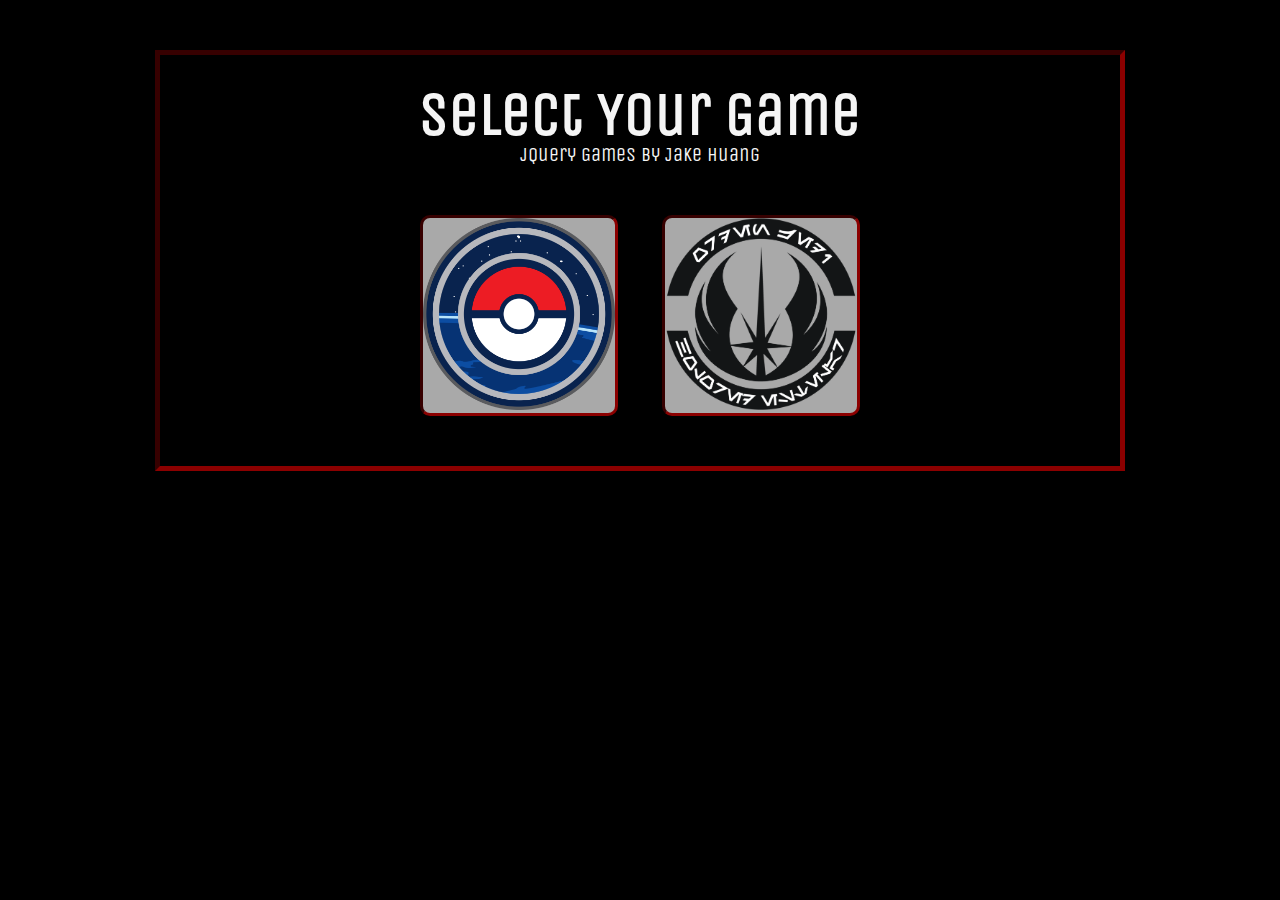
<file: index.html>
<!DOCTYPE html>
<html lang="en">
<head>
    <meta charset="UTF-8">
    <meta name="viewport" content="width=device-width, initial-scale=1.0">
    <meta http-equiv="X-UA-Compatible" content="ie=edge">
    <title>jQuery Game Selection</title>
    <script src="https://cdnjs.cloudflare.com/ajax/libs/jquery/3.2.1/jquery.min.js"></script>
    <link rel="stylesheet" href="css/reset.css">
    <link href="https://fonts.googleapis.com/css?family=Audiowide|Exo+2|Russo+One|Unica+One" rel="stylesheet">

    <style>
    html, body{
        background-color: black;
        
    }
    .main{
        margin: 50px auto;
        border: darkred inset 5px;
        width: 75%;

    }
    a{
        width: 20%;
        border: darkred inset 3px;
        border-radius: 10px;
        background-color: darkgray;
        display: inline-block;
    }
    img{
        width: 100%;
    }
    .divbody{
        text-align: center;
        margin: 50px auto;
    }
    header{
        text-align: center;
        margin: 30px auto;
        color: whitesmoke;
        font-weight: 700;
        /* font-family: 'Exo 2', sans-serif; */
        /* font-family: 'Russo One', sans-serif; */
        /* font-family: 'Audiowide', cursive; */
        font-family: 'Unica One', cursive;
    }
    h1{
        font-size: 60px;
    }
    h5{
        font-size: 20px;
        font-weight: 200;
    }
    .button{
        margin: 20px;
        display: inline;
    }
    </style>

</head>
<body>
    <div class = "main">
        <header>
            <h1>Select Your Game</h1>
            <h5>jQuery Games by Jake Huang</h5>
        </header>
        <div class = "divbody">
            <div class = "button">
                <a href="pokemon/index.html"><img src="img/pklogo.png" alt="Pokemon"></a>
            </div>
            <div class = "button">
                <a href="starwars/index.html"><img src="img/swlogo.png" alt="Star Wars"></a>
            </div>
        </div>
    </div>
</body>
</html>
</file>
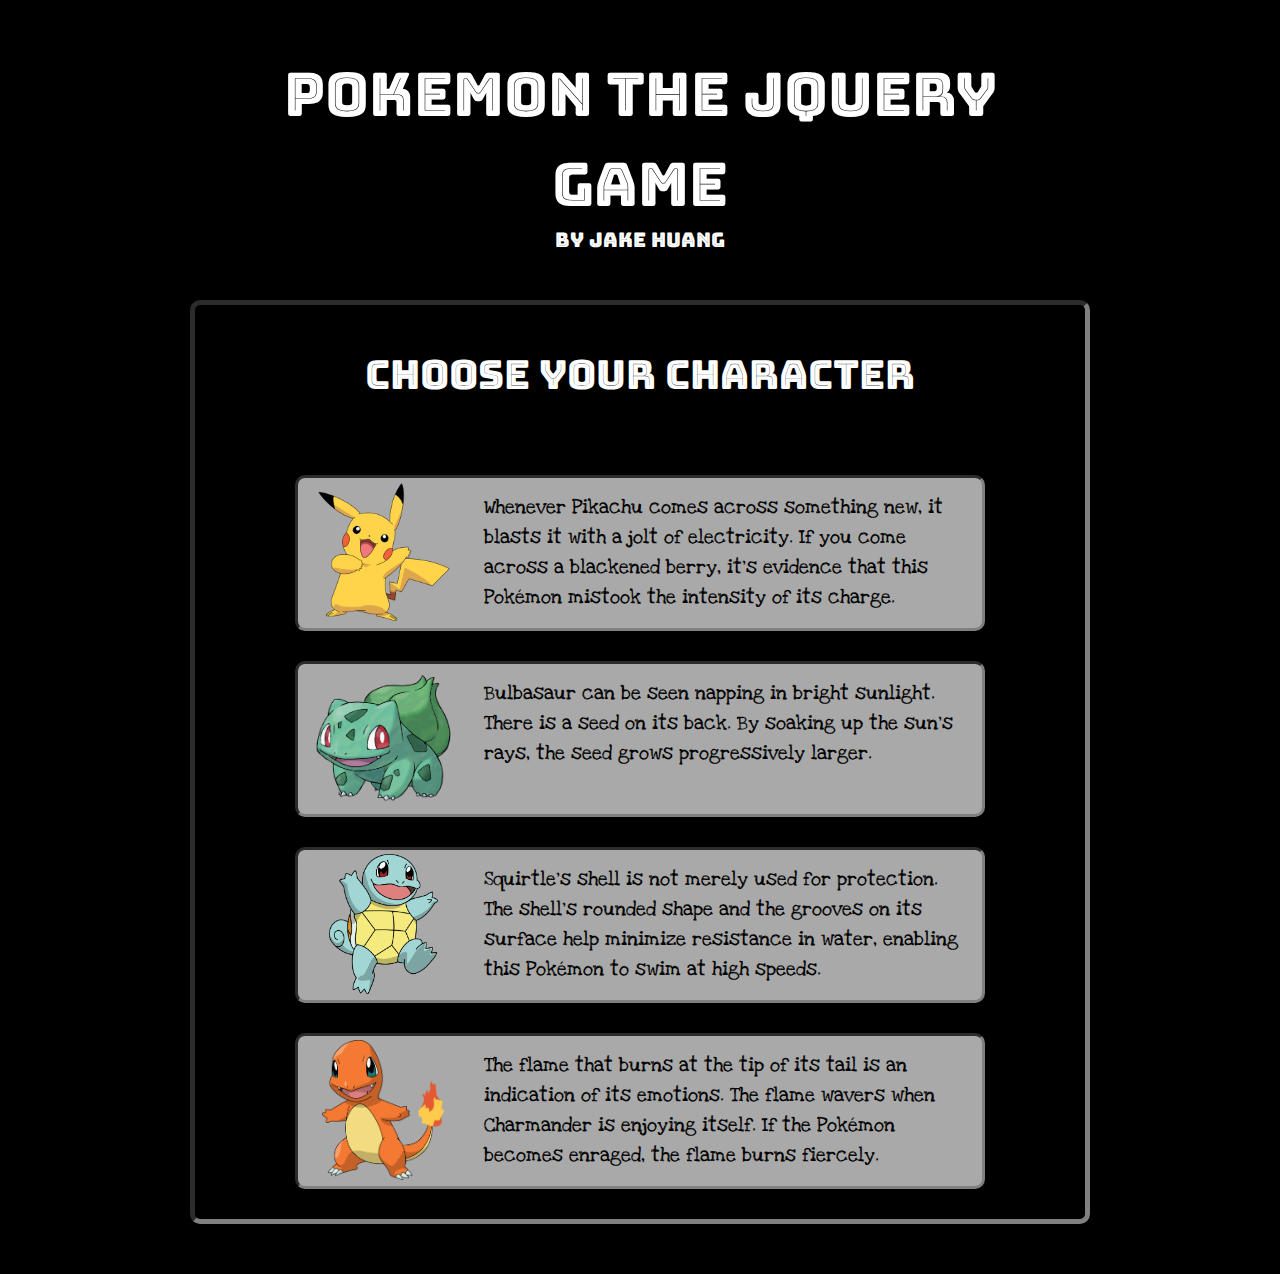
<file: pokemon/index.html>
<!DOCTYPE html>
<html lang="en">
<head>
    <meta charset="UTF-8">
    <meta name="viewport" content="width=device-width, initial-scale=1.0">
    <meta http-equiv="X-UA-Compatible" content="ie=edge">
    <title>Pokemon Game</title>

    <link rel="stylesheet" href="../css/reset.css">
    <link rel="stylesheet" href="css/style.css">
    <link href="https://fonts.googleapis.com/css?family=Bungee+Inline|Fredericka+the+Great|Love+Ya+Like+A+Sister|Major+Mono+Display" rel="stylesheet">
    <script src="https://cdnjs.cloudflare.com/ajax/libs/jquery/3.2.1/jquery.min.js"></script>

</head>
<body>
    <div class = "container">
        <header>
            <h1>Pokemon the jQuery Game</h1>
            <h5>by Jake Huang</h5>
        </header>
        <div class = "main">
            <div class = wbox>
                <div class = wfront></div>
                <div class = wback></div>
            </div>
            <div class = lbox>
                <div class = lfront></div>
                <div class = lback></div>
            </div>
            <div class = "mode">
                <h2 class = "mode-instruction">Choose Your Character</h2>
            </div>
            <div class = battleMode>
                <div class = bmPlayer>
                    <div class = pchit></div>
                    <div class = "bmCharacter"></div>
                    <div class = "bmStatGroup">
                        <p id = "pmon"></p>
                        <p class = "bmStats" id = "lvl"></p>
                        <p class = "bmStats" id = "hp"></p>
                        <p class = "bmStats" id = "atk"></p>
                        <p class = "bmStats" id = "def"></p>
                        <p class = "bmStats" id = "sa"></p>
                        <p class = "bmStats" id = "sd"></p>
                        <p class = "bmStats" id = "s"></p>
                    </div>
                </div>
                <div class = bmVs>
                    <img src = "img/vs.png" class = bmVs id = versus>
                    <ul class = "actionBtn">
                        <li>
                            <button id = "attack" class = "btnVS"></button>
                            <button id = "attack" class = "btnVS"></button>
                            <button id = "attack" class = "btnVS"></button>
                            <button id = "attack" class = "btnVS"> Attack </button>
                        </li>
                    </ul>
                    <ul class = "actionBtn">
                        <li>
                            <button id = "special" class = "btnVS"></button>
                            <button id = "special" class = "btnVS"></button>
                            <button id = "special" class = "btnVS"></button>
                            <button id = "special" class = "btnVS"> Special </button>
                        </li>
                    </ul>
                    <ul class = "actionBtn">
                        <li>
                            <button id = "defend" class = "btnVS"></button>
                            <button id = "defend" class = "btnVS"></button>
                            <button id = "defend" class = "btnVS"></button>
                            <button id = "defend" class = "btnVS"> Defend </button>
                        </li>
                    </ul>
                </div>
                <div class = bmEnemy>
                    <div class = echit></div>
                    <div class = "bmCharacter" id = "bmEnemyChar"></div>
                    <div class = "bmStatGroup" id = "bmEnemyStatGroup">
                        <p id = "epmon"></p>
                        <p class = "bmeStats" id = "elvl"></p>
                        <p class = "bmeStats" id = "ehp"></p>
                        <p class = "bmeStats" id = "eatk"></p>
                        <p class = "bmeStats" id = "edef"></p>
                        <p class = "bmeStats" id = "esa"></p>
                        <p class = "bmeStats" id = "esd"></p>
                        <p class = "bmeStats" id = "es"></p>
                    </div>
                </div>
            </div>
            <div class = "commentary">
                <p class = commentaryP></p>
            </div>
            <div class = "characters" id = "pikachu">
                <button class = "Pikachu" id = "characterBox"><img src="img/pikachu.png" alt="Pikachu" id = "characterPix"></button>
                <p>Whenever Pikachu comes across something new, it blasts it with a jolt of electricity. If you come across a blackened berry, it's evidence that this Pokémon mistook the intensity of its charge. </p>
            </div>
            <div class = "characters" id = "bulbasaur">
                <button class = "Bulbasaur" id = "characterBox"><img src="img/bulbasaur.png" alt="Bulbasaur" id = "characterPix"></button>
                <p>Bulbasaur can be seen napping in bright sunlight. There is a seed on its back. By soaking up the sun's rays, the seed grows progressively larger. </p>
            </div>
            <div class = "characters" id = "squirtle">
                <button class = "Squirtle" id = "characterBox"><img src="img/squirtle.png" alt="Squirtle" id = "characterPix"></button>
                <p>Squirtle's shell is not merely used for protection. The shell's rounded shape and the grooves on its surface help minimize resistance in water, enabling this Pokémon to swim at high speeds. </p>
            </div>
            <div class = "characters" id = "charmander">
                <button class = "Charmander" id = "characterBox"><img src="img/charmander.png" alt="Charmander" id = "characterPix"></button>
                <p>The flame that burns at the tip of its tail is an indication of its emotions. The flame wavers when Charmander is enjoying itself. If the Pokémon becomes enraged, the flame burns fiercely. </p>
            </div>
        </div>
    </div>



    <script src="js/pokemon.js"></script>
</body>
</html>
</file>
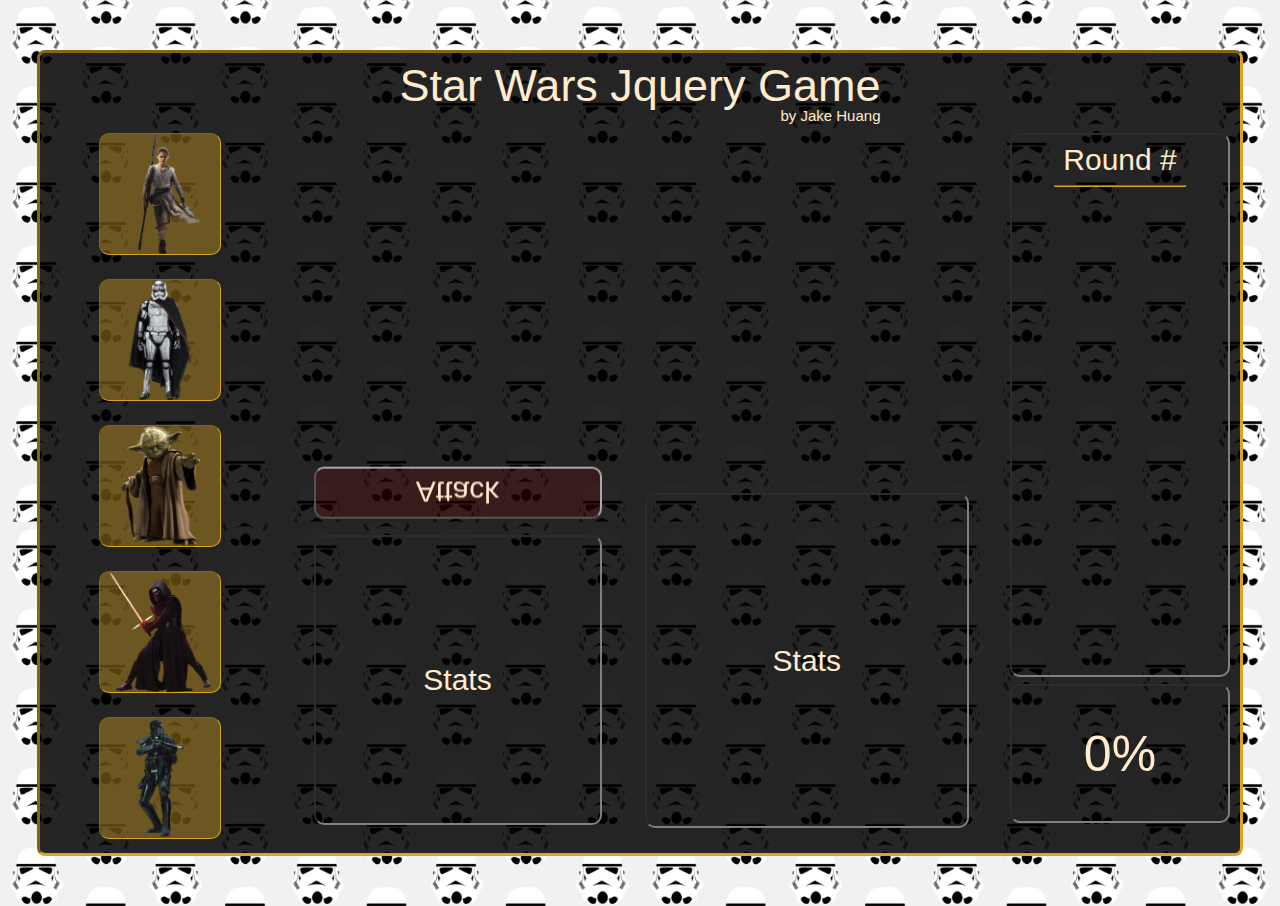
<file: starwars/index.html>
<!DOCTYPE html>
<html lang="en">
<head>
    <meta charset="UTF-8">
    <meta name="viewport" content="width=device-width, initial-scale=1.0">
    <meta http-equiv="X-UA-Compatible" content="ie=edge">
    <title>Starwars Game</title>

    <link rel="stylesheet" href="css/reset.css">
    <link rel="stylesheet" href="css/style.css">
    <script src="https://cdnjs.cloudflare.com/ajax/libs/jquery/3.2.1/jquery.min.js"></script>

</head>
<body>
    <div class = container>
        <header>
            <h1>Star Wars Jquery Game</h1>
            <h5>by Jake Huang</h5>
        </header>
        <div class = icontainer>
            <div class = selection>
                <div class = pselection>
                    <div id = rey></div>
                    <div id = strooper></div>
                    <div id = yoda></div>
                    <div id = kylo></div>
                    <div id = dtrooper></div>
                </div>
                <div class = eselection>
                    <div id = rey></div>
                    <div id = strooper></div>
                    <div id = yoda></div>
                    <div id = kylo></div>
                    <div id = dtrooper></div>
                </div>
              </div>
            <div class = fight>
                <div class = player>
                    <div id = ppic></div>
                    <div id = pattack>
                        <h3>Attack</h3>
                    </div>
                    <div id = pstat>
                        <h3>Stats</h3>
                    </div>
                </div>
                <div class = cpu>
                    <div id = cpic></div>
                    <div id = cstat>
                        <h3>Stats</h3>
                    </div>
                </div>
            </div>
            <div class = result>
                <div id = round>
                    <div id = rnum>
                        <h3>Round #</h3>
                    </div>
                    <div id = defeated></div>
                </div>
                <div id = complete>
                    <h2 id = percentage>0%</h2>
                </div>
            </div>
            <div class = youwin></div>
            <div class = youlose></div>
        </div>
    </div>

<script src="js/starwars.js"></script>

</body>
</html>
</file>
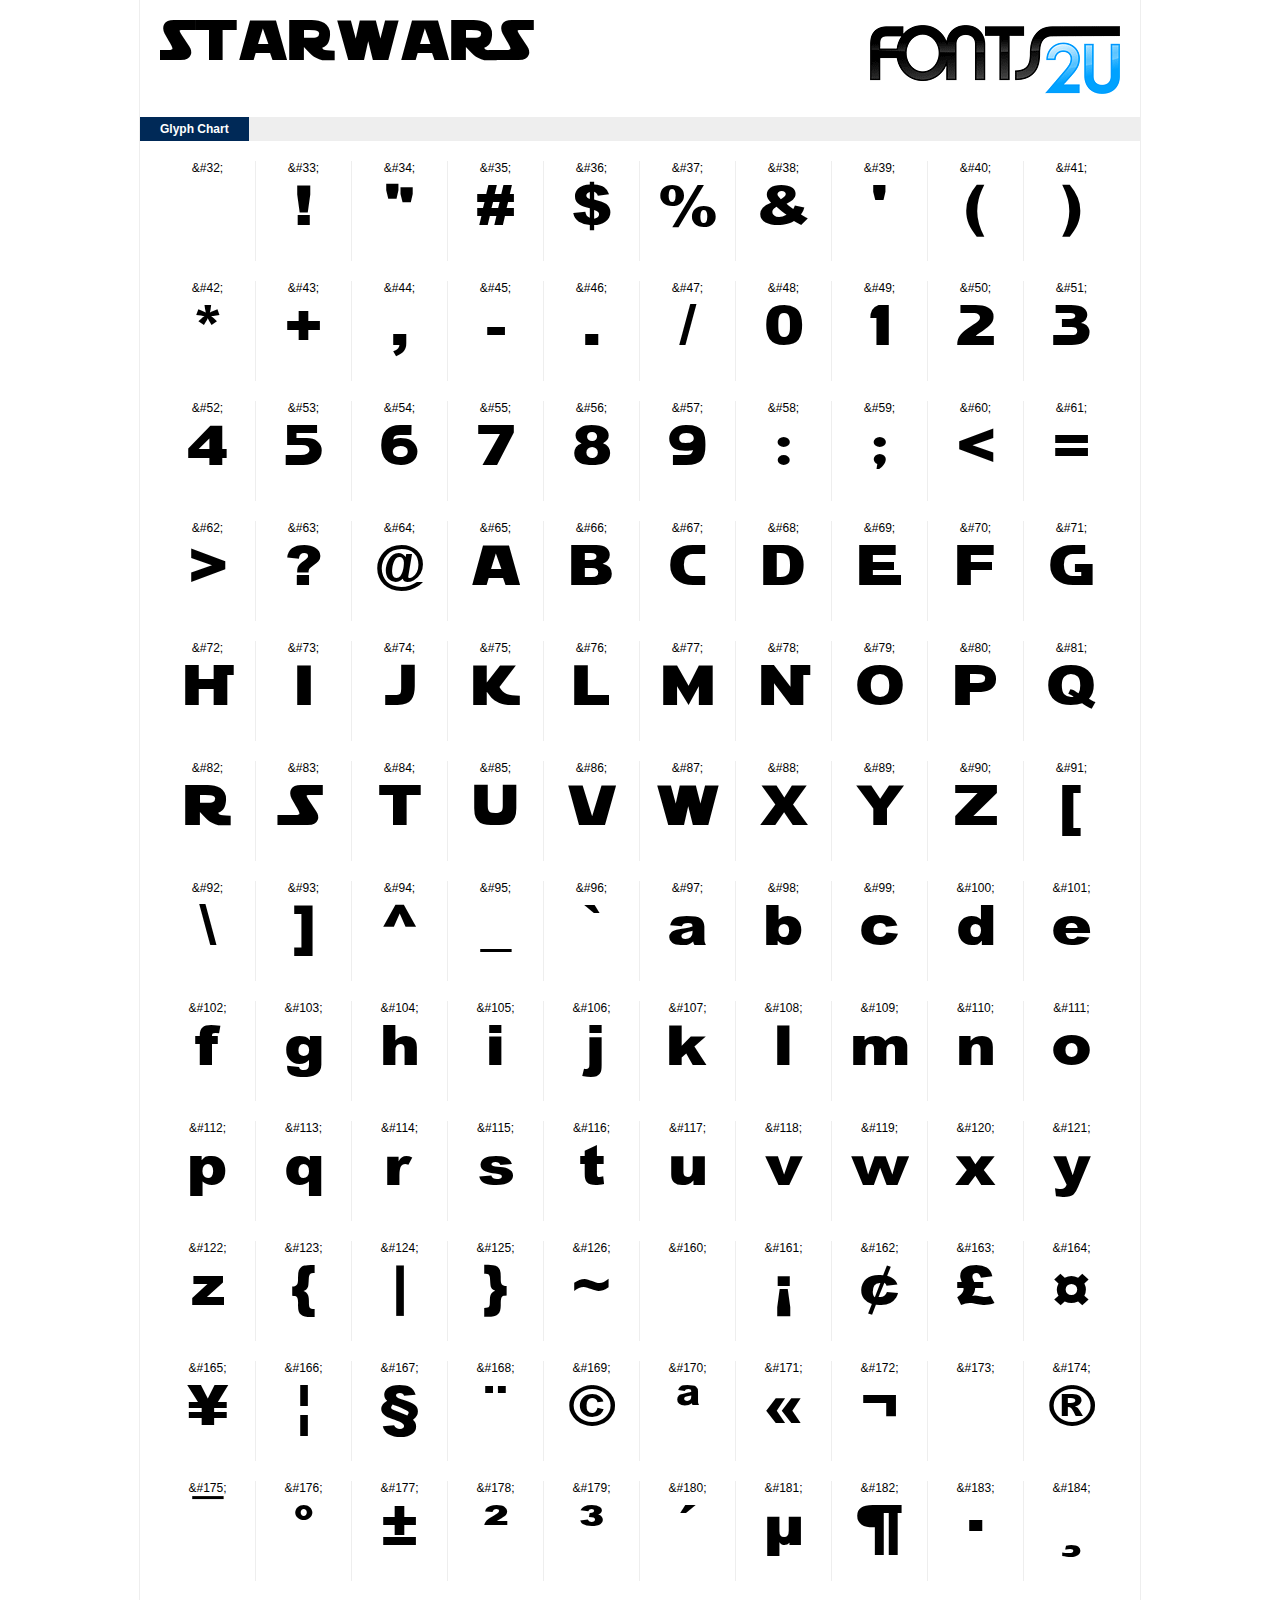
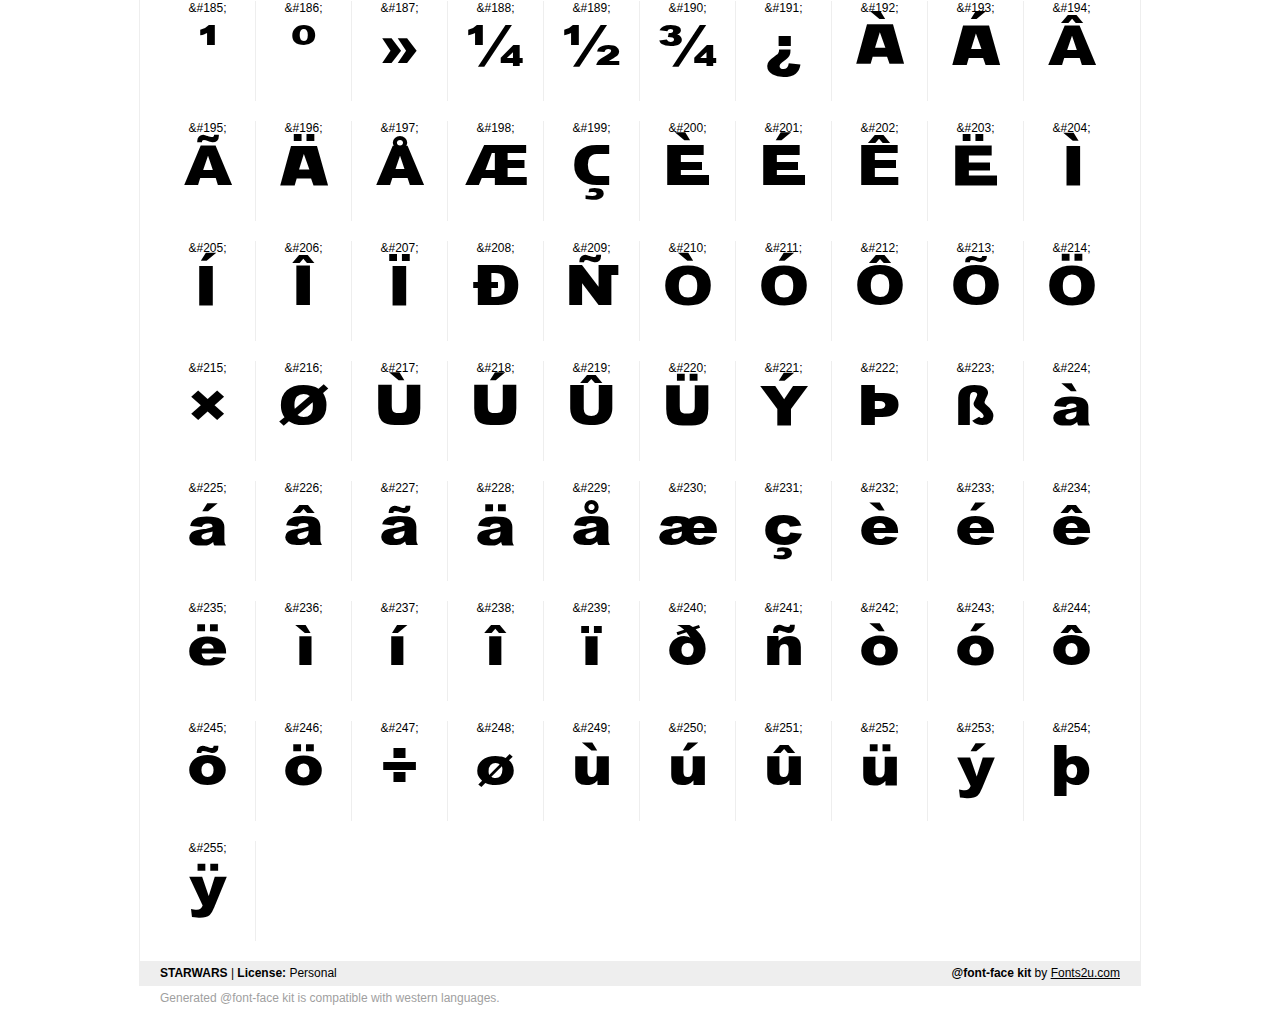
<file: starwars/css/fonts/STARWARS/demo.html>
﻿<!DOCTYPE html PUBLIC "-//W3C//DTD XHTML 1.0 Strict//EN" "http://www.w3.org/TR/xhtml1/DTD/xhtml1-strict.dtd"> 

<html xmlns="http://www.w3.org/1999/xhtml"> 

  <head> 

    <title>STARWARS @font-face kit sample</title> 
    <meta http-equiv="Content-Type" content="text/html; charset=utf-8" />
    
    <style media="screen" type="text/css">/*<![CDATA[*/@import 'stylesheet.css';/*]]>*/</style>
    <style media="screen" type="text/css">/*<![CDATA[*/@import 'demo-files/demo.css';/*]]>*/</style>
    <style type="text/css">#title,#glyphs p{font-family:"STARWARS"}</style>

 </head> 
 
<body> 

	<div id="wrapper">
		<div id="title">
			STARWARS		</div>
		<div id="logo">
			<a href="https://fonts2u.com" target="_blank"><img src="demo-files/fonts2u_logo.gif" width="250" height="69" alt="Fonts2u.com logo" /></a>
		</div>
		<div class="clr"></div>

		<div id="menu">
			<ul>
				<li class="selected"><a href="#glyphs">Glyph Chart</a></li>
			<ul>
			<div class="clr"></div>
		</div>

		<div id="content">
			
			<div id="glyphs">
				﻿<div class="g">&amp;#32;<p> </p></div>﻿<div class="g">&amp;#33;<p>!</p></div>﻿<div class="g">&amp;#34;<p>"</p></div>﻿<div class="g">&amp;#35;<p>#</p></div>﻿<div class="g">&amp;#36;<p>$</p></div>﻿<div class="g">&amp;#37;<p>%</p></div>﻿<div class="g">&amp;#38;<p>&</p></div>﻿<div class="g">&amp;#39;<p>'</p></div>﻿<div class="g">&amp;#40;<p>(</p></div>﻿<div class="g noborder">&amp;#41;<p>)</p></div><div class="clr"></div>﻿<div class="g">&amp;#42;<p>*</p></div>﻿<div class="g">&amp;#43;<p>+</p></div>﻿<div class="g">&amp;#44;<p>,</p></div>﻿<div class="g">&amp;#45;<p>-</p></div>﻿<div class="g">&amp;#46;<p>.</p></div>﻿<div class="g">&amp;#47;<p>/</p></div>﻿<div class="g">&amp;#48;<p>0</p></div>﻿<div class="g">&amp;#49;<p>1</p></div>﻿<div class="g">&amp;#50;<p>2</p></div>﻿<div class="g noborder">&amp;#51;<p>3</p></div><div class="clr"></div>﻿<div class="g">&amp;#52;<p>4</p></div>﻿<div class="g">&amp;#53;<p>5</p></div>﻿<div class="g">&amp;#54;<p>6</p></div>﻿<div class="g">&amp;#55;<p>7</p></div>﻿<div class="g">&amp;#56;<p>8</p></div>﻿<div class="g">&amp;#57;<p>9</p></div>﻿<div class="g">&amp;#58;<p>:</p></div>﻿<div class="g">&amp;#59;<p>;</p></div>﻿<div class="g">&amp;#60;<p><</p></div>﻿<div class="g noborder">&amp;#61;<p>=</p></div><div class="clr"></div>﻿<div class="g">&amp;#62;<p>></p></div>﻿<div class="g">&amp;#63;<p>?</p></div>﻿<div class="g">&amp;#64;<p>@</p></div>﻿<div class="g">&amp;#65;<p>A</p></div>﻿<div class="g">&amp;#66;<p>B</p></div>﻿<div class="g">&amp;#67;<p>C</p></div>﻿<div class="g">&amp;#68;<p>D</p></div>﻿<div class="g">&amp;#69;<p>E</p></div>﻿<div class="g">&amp;#70;<p>F</p></div>﻿<div class="g noborder">&amp;#71;<p>G</p></div><div class="clr"></div>﻿<div class="g">&amp;#72;<p>H</p></div>﻿<div class="g">&amp;#73;<p>I</p></div>﻿<div class="g">&amp;#74;<p>J</p></div>﻿<div class="g">&amp;#75;<p>K</p></div>﻿<div class="g">&amp;#76;<p>L</p></div>﻿<div class="g">&amp;#77;<p>M</p></div>﻿<div class="g">&amp;#78;<p>N</p></div>﻿<div class="g">&amp;#79;<p>O</p></div>﻿<div class="g">&amp;#80;<p>P</p></div>﻿<div class="g noborder">&amp;#81;<p>Q</p></div><div class="clr"></div>﻿<div class="g">&amp;#82;<p>R</p></div>﻿<div class="g">&amp;#83;<p>S</p></div>﻿<div class="g">&amp;#84;<p>T</p></div>﻿<div class="g">&amp;#85;<p>U</p></div>﻿<div class="g">&amp;#86;<p>V</p></div>﻿<div class="g">&amp;#87;<p>W</p></div>﻿<div class="g">&amp;#88;<p>X</p></div>﻿<div class="g">&amp;#89;<p>Y</p></div>﻿<div class="g">&amp;#90;<p>Z</p></div>﻿<div class="g noborder">&amp;#91;<p>[</p></div><div class="clr"></div>﻿<div class="g">&amp;#92;<p>\</p></div>﻿<div class="g">&amp;#93;<p>]</p></div>﻿<div class="g">&amp;#94;<p>^</p></div>﻿<div class="g">&amp;#95;<p>_</p></div>﻿<div class="g">&amp;#96;<p>`</p></div>﻿<div class="g">&amp;#97;<p>a</p></div>﻿<div class="g">&amp;#98;<p>b</p></div>﻿<div class="g">&amp;#99;<p>c</p></div>﻿<div class="g">&amp;#100;<p>d</p></div>﻿<div class="g noborder">&amp;#101;<p>e</p></div><div class="clr"></div>﻿<div class="g">&amp;#102;<p>f</p></div>﻿<div class="g">&amp;#103;<p>g</p></div>﻿<div class="g">&amp;#104;<p>h</p></div>﻿<div class="g">&amp;#105;<p>i</p></div>﻿<div class="g">&amp;#106;<p>j</p></div>﻿<div class="g">&amp;#107;<p>k</p></div>﻿<div class="g">&amp;#108;<p>l</p></div>﻿<div class="g">&amp;#109;<p>m</p></div>﻿<div class="g">&amp;#110;<p>n</p></div>﻿<div class="g noborder">&amp;#111;<p>o</p></div><div class="clr"></div>﻿<div class="g">&amp;#112;<p>p</p></div>﻿<div class="g">&amp;#113;<p>q</p></div>﻿<div class="g">&amp;#114;<p>r</p></div>﻿<div class="g">&amp;#115;<p>s</p></div>﻿<div class="g">&amp;#116;<p>t</p></div>﻿<div class="g">&amp;#117;<p>u</p></div>﻿<div class="g">&amp;#118;<p>v</p></div>﻿<div class="g">&amp;#119;<p>w</p></div>﻿<div class="g">&amp;#120;<p>x</p></div>﻿<div class="g noborder">&amp;#121;<p>y</p></div><div class="clr"></div>﻿<div class="g">&amp;#122;<p>z</p></div>﻿<div class="g">&amp;#123;<p>{</p></div>﻿<div class="g">&amp;#124;<p>|</p></div>﻿<div class="g">&amp;#125;<p>}</p></div>﻿<div class="g">&amp;#126;<p>~</p></div>﻿<div class="g">&amp;#160;<p> </p></div>﻿<div class="g">&amp;#161;<p>¡</p></div>﻿<div class="g">&amp;#162;<p>¢</p></div>﻿<div class="g">&amp;#163;<p>£</p></div>﻿<div class="g noborder">&amp;#164;<p>¤</p></div><div class="clr"></div>﻿<div class="g">&amp;#165;<p>¥</p></div>﻿<div class="g">&amp;#166;<p>¦</p></div>﻿<div class="g">&amp;#167;<p>§</p></div>﻿<div class="g">&amp;#168;<p>¨</p></div>﻿<div class="g">&amp;#169;<p>©</p></div>﻿<div class="g">&amp;#170;<p>ª</p></div>﻿<div class="g">&amp;#171;<p>«</p></div>﻿<div class="g">&amp;#172;<p>¬</p></div>﻿<div class="g">&amp;#173;<p>­</p></div>﻿<div class="g noborder">&amp;#174;<p>®</p></div><div class="clr"></div>﻿<div class="g">&amp;#175;<p>¯</p></div>﻿<div class="g">&amp;#176;<p>°</p></div>﻿<div class="g">&amp;#177;<p>±</p></div>﻿<div class="g">&amp;#178;<p>²</p></div>﻿<div class="g">&amp;#179;<p>³</p></div>﻿<div class="g">&amp;#180;<p>´</p></div>﻿<div class="g">&amp;#181;<p>µ</p></div>﻿<div class="g">&amp;#182;<p>¶</p></div>﻿<div class="g">&amp;#183;<p>·</p></div>﻿<div class="g noborder">&amp;#184;<p>¸</p></div><div class="clr"></div>﻿<div class="g">&amp;#185;<p>¹</p></div>﻿<div class="g">&amp;#186;<p>º</p></div>﻿<div class="g">&amp;#187;<p>»</p></div>﻿<div class="g">&amp;#188;<p>¼</p></div>﻿<div class="g">&amp;#189;<p>½</p></div>﻿<div class="g">&amp;#190;<p>¾</p></div>﻿<div class="g">&amp;#191;<p>¿</p></div>﻿<div class="g">&amp;#192;<p>À</p></div>﻿<div class="g">&amp;#193;<p>Á</p></div>﻿<div class="g noborder">&amp;#194;<p>Â</p></div><div class="clr"></div>﻿<div class="g">&amp;#195;<p>Ã</p></div>﻿<div class="g">&amp;#196;<p>Ä</p></div>﻿<div class="g">&amp;#197;<p>Å</p></div>﻿<div class="g">&amp;#198;<p>Æ</p></div>﻿<div class="g">&amp;#199;<p>Ç</p></div>﻿<div class="g">&amp;#200;<p>È</p></div>﻿<div class="g">&amp;#201;<p>É</p></div>﻿<div class="g">&amp;#202;<p>Ê</p></div>﻿<div class="g">&amp;#203;<p>Ë</p></div>﻿<div class="g noborder">&amp;#204;<p>Ì</p></div><div class="clr"></div>﻿<div class="g">&amp;#205;<p>Í</p></div>﻿<div class="g">&amp;#206;<p>Î</p></div>﻿<div class="g">&amp;#207;<p>Ï</p></div>﻿<div class="g">&amp;#208;<p>Ð</p></div>﻿<div class="g">&amp;#209;<p>Ñ</p></div>﻿<div class="g">&amp;#210;<p>Ò</p></div>﻿<div class="g">&amp;#211;<p>Ó</p></div>﻿<div class="g">&amp;#212;<p>Ô</p></div>﻿<div class="g">&amp;#213;<p>Õ</p></div>﻿<div class="g noborder">&amp;#214;<p>Ö</p></div><div class="clr"></div>﻿<div class="g">&amp;#215;<p>×</p></div>﻿<div class="g">&amp;#216;<p>Ø</p></div>﻿<div class="g">&amp;#217;<p>Ù</p></div>﻿<div class="g">&amp;#218;<p>Ú</p></div>﻿<div class="g">&amp;#219;<p>Û</p></div>﻿<div class="g">&amp;#220;<p>Ü</p></div>﻿<div class="g">&amp;#221;<p>Ý</p></div>﻿<div class="g">&amp;#222;<p>Þ</p></div>﻿<div class="g">&amp;#223;<p>ß</p></div>﻿<div class="g noborder">&amp;#224;<p>à</p></div><div class="clr"></div>﻿<div class="g">&amp;#225;<p>á</p></div>﻿<div class="g">&amp;#226;<p>â</p></div>﻿<div class="g">&amp;#227;<p>ã</p></div>﻿<div class="g">&amp;#228;<p>ä</p></div>﻿<div class="g">&amp;#229;<p>å</p></div>﻿<div class="g">&amp;#230;<p>æ</p></div>﻿<div class="g">&amp;#231;<p>ç</p></div>﻿<div class="g">&amp;#232;<p>è</p></div>﻿<div class="g">&amp;#233;<p>é</p></div>﻿<div class="g noborder">&amp;#234;<p>ê</p></div><div class="clr"></div>﻿<div class="g">&amp;#235;<p>ë</p></div>﻿<div class="g">&amp;#236;<p>ì</p></div>﻿<div class="g">&amp;#237;<p>í</p></div>﻿<div class="g">&amp;#238;<p>î</p></div>﻿<div class="g">&amp;#239;<p>ï</p></div>﻿<div class="g">&amp;#240;<p>ð</p></div>﻿<div class="g">&amp;#241;<p>ñ</p></div>﻿<div class="g">&amp;#242;<p>ò</p></div>﻿<div class="g">&amp;#243;<p>ó</p></div>﻿<div class="g noborder">&amp;#244;<p>ô</p></div><div class="clr"></div>﻿<div class="g">&amp;#245;<p>õ</p></div>﻿<div class="g">&amp;#246;<p>ö</p></div>﻿<div class="g">&amp;#247;<p>÷</p></div>﻿<div class="g">&amp;#248;<p>ø</p></div>﻿<div class="g">&amp;#249;<p>ù</p></div>﻿<div class="g">&amp;#250;<p>ú</p></div>﻿<div class="g">&amp;#251;<p>û</p></div>﻿<div class="g">&amp;#252;<p>ü</p></div>﻿<div class="g">&amp;#253;<p>ý</p></div>﻿<div class="g noborder">&amp;#254;<p>þ</p></div><div class="clr"></div>﻿<div class="g">&amp;#255;<p>ÿ</p></div>			</div>
			
			<div class="clr"></div>

		</div>

		<div id="footer">
			<div id="copyright"><strong>STARWARS</strong> | <strong>License:</strong> Personal</div>
			<div id="generated"><strong>@font-face kit</strong> by <a href="https://fonts2u.com" target="_blank">Fonts2u.com</a></div>
			<div class="clr"></div>
		</div>
	</div>
	<div id="support">Generated @font-face kit is compatible with western languages.</div>

</body> 

</html>
</file>
<file: pokemon/css/style.css>
html, body{
    background-color: black;
}
header, h2{
    text-align: center;
    color: white;
    font-family: 'Bungee Inline', cursive;

}
header{
    margin: 50px;
}
h1{
    font-size: 60px;
    font-weight: 200;
    line-height: 1.5;
}
h5{
    font-size: 20px;
    font-weight: 200;
}
.container{
    width: 1000px;
    margin: 20px auto;
}
.main{
    margin: 50px;
    border: inset 5px grey;
    border-radius: 10px;    
}
.mode{
    text-align: center;
}
h2{
    text-align: center;
    font-size: 40px;
    font-weight: 400;
    margin: 50px;
}
#pikachu{
    grid-column: 1/3;
    grid-row: 2;
}
#bulbasaur{
    grid-column: 1/3;
    grid-row: 3;
}
#squirtle{
    grid-column: 1/3;
    grid-row: 4;
}
#charmander{
    grid-column: 1/3;
    grid-row: 5;
}
.characters{
    display: grid;
    grid-template-columns: 1fr 3fr;
    height: 150px;
    border: inset 3px grey;
    border-radius: 10px;
    margin: 30px 100px;
    background-color: darkgrey;
}

#characterBox{
    grid-column: 1;
    background-color: transparent;
    border: none;
}
#characterPix{
    height: 140px;
    
    /* background-color: pink; */
}
#pcharacterPix, #echaracterPix{
    height: 140px;
    position: absolute;
    z-index: 1;
}
#pcharacterPix{
    left: 90px;
}
#echaracterPix{
    right: 70px;
    top: 10px;
}
#pimg, #eimg {
    height: 140px;
    width: 100%;
    position: relative;

}
#psimg, #esimg{
    height: 140px;
    width: 100%;
    position: relative;
}
#pspecial, #especial{
    height: 140px;
    z-index: 3;
    position: absolute;
}
#pspecial{
    left: 90px;
    opacity: 0;
}
#especial{
    right: 70px;
    top: 10px;
    opacity: 0;
}
p{
    color: black;
    line-height: 1.5;
    margin: 15px;
    font-size: 20px;
    font-weight: 100;
    font-family: 'Love Ya Like A Sister', cursive;
    /* background-color: red; */
}
img{
    background-color: transparent;
}
.battleMode{
    display: grid;
    grid-template-columns: 1fr 1fr 1fr;
    grid-column-gap: 10px;
    margin: 20px 20px 20px 10px;
}
.bmPlayer, .bmEnemy{
    display: none;
    width: 100%;
    height: 450px;
    border: 5px inset grey;
    border-radius: 10px;
    text-align: center;
    position: relative;
}
.bmPlayer{
background-color: darkred;
}
#pmon{
    font-size: 30px;
    color: white;
}
.bmStGroup{
}
.bmStats, .bmeStats{
    /* background-color: aquamarine; */
    color: white;
    line-height: 1;


}
.bmVs{
    grid-column: 2;
    text-align: center;
    display: none;
    position: relative;
}
#versus{
    width: 100%;

}
.actionBtn{
margin: -20px 0 50px 0;
}
ul li {
    position: relative;
    list-style: none;
    width: 60%;
    height: 50px;
    margin: 50px 0 80px 0;
    transform: rotate(-15deg) skew(40deg);
}
.btnVS{
    width: 100%;
    height: 50px;
    border-radius: 10px;
    margin: 25px auto;
    font-family: 'Love Ya Like A Sister', cursive;
    font-size: 30px;
    position: absolute;
    top: 0;
    left: 40px;
}
.btnVS:nth-child(4){
    border-top: 3px solid crimson;
    border-right: 3px solid crimson;
    border-left: .1px solid crimson;
    border-bottom: .1px solid crimson;
    background-color: rgb(20, 20, 20);
    color: white;
}
ul li button{
    position: absolute;
    margin: 25px auto;
    top: 0;
    left: 40px;;
    width: 100%;
    height: 50px;
    background: crimson;
    transition: 0.5s;
    display: flex;
    align-items: center;
    justify-content: center;
    border: none;
    border-radius: 10px;
}
ul li:hover button:nth-child(3){
    transform: translate(14px, -14px);
    opacity: .9;
}
ul li:hover button:nth-child(2){
    transform: translate(7px, -7px);
    opacity: .6;
}
ul li:hover button:nth-child(1){
    transform: translate(0px, -0px);
    opacity: .3;
}
ul li:hover button:nth-child(4){
    transform: translate(21px, -21px);
    opacity: .95;
}
ul li:active button:nth-child(3){
    transform: translate(0, 0);
    opacity: .9;
    transition: 0.1s;
}
ul li:active button:nth-child(2){
    transform: translate(0, 0);
    opacity: .6;
    transition: 0.1s;
}
ul li:active button:nth-child(1){
    transform: translate(0, 0);
    opacity: .3;
    transition: 0.1s;
}
ul li:active button:nth-child(4){
    transform: translate(0, 0);
    opacity: .95;
    transition: 0.1s;
}
.bmEnemy{
    background-color: green; 
}
#epmon{
    font-size: 30px;
    color: white;
}
.commentary{
    width: 98%;
    height: 100px;
    display: none;
    /* background-color: red; */
    color: white;
    margin: -65px auto 10px auto;
    border: 3px inset grey;
    text-align: center;
    border-radius: 10px;
    font-size: 40px;
    font-weight: 100px;
    font-family: 'Fredericka the Great', cursive;
}
.wbox{
    position: absolute;
    top: calc(50%);
    left: calc(50% - 200px);
    width: 400px;
    height: 400px;
    /* background: red; */
    transform-style: preserve-3d;
    transition: 2s;
    border-radius: 10px;
    transform: perspective(500px) rotateY(0deg);
    z-index: 5;
    display: none;
    pointer-events: none;
}
.wbox:hover{
    transform: perspective(500px) rotateY(180deg);
}
.wbox:before{
    content: url("../img/winside.png");
    position: absolute;
    top: 0;
    left: 0;
    width: 50px;
    height: 100%;
    transform: rotateY(-90deg) translateX(-25px);
    transform-origin: left;
}
.wbox .wfront{
    position: absolute;
    top: 0;
    left: 0;
    width: 100%;
    height: 100%;
    background: url("../img/win.png") center;
    background-size: 100%;
    transform: translateZ(25px);
}
.wbox .wback{
    position: absolute;
    top: 0;
    left: 0;
    width: 100%;
    height: 100%;
    background: url("../img/win.png") center;
    background-size: 100%;
    transform: translateZ(-25px);
}
.lbox{
    position: absolute;
    top: calc(50%);
    left: calc(50% - 200px);
    width: 400px;
    height: 400px;
    /* background: red; */
    transform-style: preserve-3d;
    transition: 2s;
    border-radius: 10px;
    transform: perspective(500px) rotateY(0deg);
    z-index: 5;
    display: none;
    pointer-events: none;
}
.lbox:hover{
    transform: perspective(500px) rotateY(180deg);
}
.lbox:before{
    content: url("../img/dside.png");
    position: absolute;
    top: 0;
    left: 0;
    width: 50px;
    height: 100%;
    transform: rotateY(-90deg) translateX(-25px);
    transform-origin: left;
}
.lbox .lfront{
    position: absolute;
    top: 0;
    left: 0;
    width: 100%;
    height: 100%;
    background: url("../img/defeat.png") center;
    background-size: 100%;
    transform: translateZ(25px);
}
.lbox .lback{
    position: absolute;
    top: 0;
    left: 0;
    width: 100%;
    height: 100%;
    background: url("../img/defeat.png") center;
    background-size: 100%;
    transform: translateZ(-25px);
}
.pchit{
    position: absolute;
    top: calc(50% - 47px);
    left: -70px;
    width: 400px;
    height: 94px;
    z-index: 2;
    background: url("../img/crit.png") center;
    background-size: 100%;
    display: none;
}
.echit{
    position: absolute;
    top: calc(50% - 47px);
    left: -70px;
    width: 400px;
    height: 94px;
    z-index: 2;
    background: url("../img/crit.png") center;
    background-size: 100%;
    display: none;
}
</file>
<file: starwars/css/style.css>
body{
    background: url("../img/swbg.jpg");
    background-repeat: repeat;
    background-size: 50%;
}
.container{
    width: 1200px;
    height: 800px;
    background-color: rgba(0, 0, 0, .85);
    border: 3px inset goldenrod;
    border-radius: 8px;
    margin: 50px auto;
    display: grid;
    grid-template-columns: 1fr;
    grid-template-rows: 80px 1fr;
    position: relative;

}
header{
    color: blanchedalmond;
    grid-row: 1;
    justify-self: center;
    align-self: center;
    text-align: center;
}
h1{
    font-family: Impact, Haettenschweiler, 'Arial Narrow Bold', sans-serif;
    font-size: 45px;

}
h5{
    font-family: Impact, Haettenschweiler, 'Arial Narrow Bold', sans-serif;
    text-align: right;
    font-size: 15px;
    font-weight: 50;
}
.icontainer{
    display: grid;
    grid-template-columns: 1fr 3fr 1fr;
    /* background-color: pink; */
}
.selection{
    display: grid;
}
.pselection{
    display: grid;
    grid-template-rows: 1fr 1fr 1fr 1fr 1fr;
    grid-gap: 10px;
    /* background-color: aqua; */
}
.eselection{
    display: none;
    grid-template-rows: 1fr 1fr 1fr 1fr 1fr;
    grid-gap: 10px;
    /* background-color: aqua; */
}
.fight{
    display: grid;
    grid-template-columns: 1fr 1fr;
    grid-gap: 10px;
    /* background-color: blueviolet; */
}
.result{
    display: grid;
    grid-template-rows: 3fr 1fr;
    /* background-color: chartreuse; */
}
#rey, #strooper, #yoda, #kylo, #dtrooper{
    justify-self: center;
    align-content: center;
    width: 50%;
    background-color: rgba(218, 165, 32, 0.4);
    border-radius: 10px;
    border: 1px goldenrod inset;
    position: relative;
}
.eselection #rey, .eselection #strooper, .eselection #yoda, .eselection #kylo, .eselection #dtrooper{
    background-color: rgba(112, 0, 0, 0.4);
}
#rey{
    content: url('../img/smallsize/rey-small.png');
}
#strooper{
    content: url('../img/smallsize/strooper-small.png');
}
#yoda{
    content: url('../img/smallsize/yoda-small.png');
}
#kylo{
    content: url('../img/smallsize/kylo-small.png');
}
#dtrooper{
    content: url('../img/smallsize/dtrooper-small.png');
}
#rey:hover, #strooper:hover, #yoda:hover, #kylo:hover, #dtrooper:hover{
    background-color: rgba(218, 165, 32, 0.9);
    border: 1px lightslategray inset;
}
.eselection #rey:hover, .eselection #strooper:hover, .eselection #yoda:hover, .eselection #kylo:hover, .eselection #dtrooper:hover{
    background-color: rgba(112, 0, 0, 0.9);
}
.player{
    display: grid;
    grid-template-rows: 5fr 1fr 5fr;
    grid-gap: 10px;
}
.cpu{
    display: grid;
    grid-template-rows: 1fr 1fr;
}
#ppic, #pattack, #pstat{
    justify-self: center;
    align-self: center;
    width: 80%;
    /* background-color: orange; */
}
#ppic{
    width: 90%;
    align-self: center;
}
#pattack{
    height: 75%;
    background-color: rgba(129, 0, 0, 0.2);
    border-radius: 10px;
    border: darkgrey 2px inset;
    align-content: start;
    transform-style: preserve-3d;
    transition: 1s;
    transform: rotateX(180deg);
    pointer-events: none;
}
#pattack:hover{
    transform: rotateX(180deg);
    transition: 0.5s;
    background-color: rgba(129, 0, 0, 0.9);
}
#pstat{
    border: 2px grey inset;
    align-self: start;
    height: 90%;
    border-radius: 10px;
}
#cpic, #cstat{
    /* border: 2px red solid; */
    width: 90%;
}
#cpic{
    width: 90%;
    justify-self: center;
}
#cstat{
    border: 2px grey inset;
    align-self: start;
    height: 92%;
    border-radius: 10px;
}
#pstat, #cstat{
    text-align: center;
    font-size: 30px;
    font-family: Impact, Haettenschweiler, 'Arial Narrow Bold', sans-serif;
    font-weight: 100;
    color: blanchedalmond;
    align-items: center;
    display: grid;
    align-content: center;
    line-height: 3;
}
#complete, #round{
    border: 2px grey inset;
    width: 90%;
    height: 95%;
    border-radius: 10px;
    justify-self: center;
    color: grey;
    font-size: 15px;
    font-family: fantasy;
}
#round{
    height: 100%;
}
#rnum{
    font-size: 30px;
    color: white;
    text-align: center;
}
#defeated{
    display: grid;
    margin: 10px auto;
    width: 60%;
    justify-self: center;
    align-self: center;
    background-color: rgba(112, 128, 144, 0.5);
    border: goldenrod 1px inset;
    border-radius: 10px;
}
h2{
    font-size: 50px;
    font-family: Impact, Haettenschweiler, 'Arial Narrow Bold', sans-serif;
    color: blanchedalmond;
    text-align: center;
}
#complete{
    align-self: end;
    margin: 30px 0;
    height: 75%;
    display: grid;
    align-items: center;
}
h3{
    font-size: 30px;
    font-family: Impact, Haettenschweiler, 'Arial Narrow Bold', sans-serif;
    color: blanchedalmond;
    text-align: center;
    margin: 10px auto;
}
.youwin{
    position: absolute;
    width: 388px;
    height: 600px;
    top: calc(50% - 300px);
    left: calc(50% - 194px);
    content: url("../img/win.jpg");
    border: 5px inset goldenrod;
    border-radius: 10px;
    display: none;
}
.youlose{
    position: absolute;
    width: 430px;
    height: 600px;
    top: calc(50% - 300px);
    left: calc(50% - 215px);
    content: url("../img/lose.jpg");
    border: 5px inset darkred;
    border-radius: 10px;
    display: none;
}
</file>
